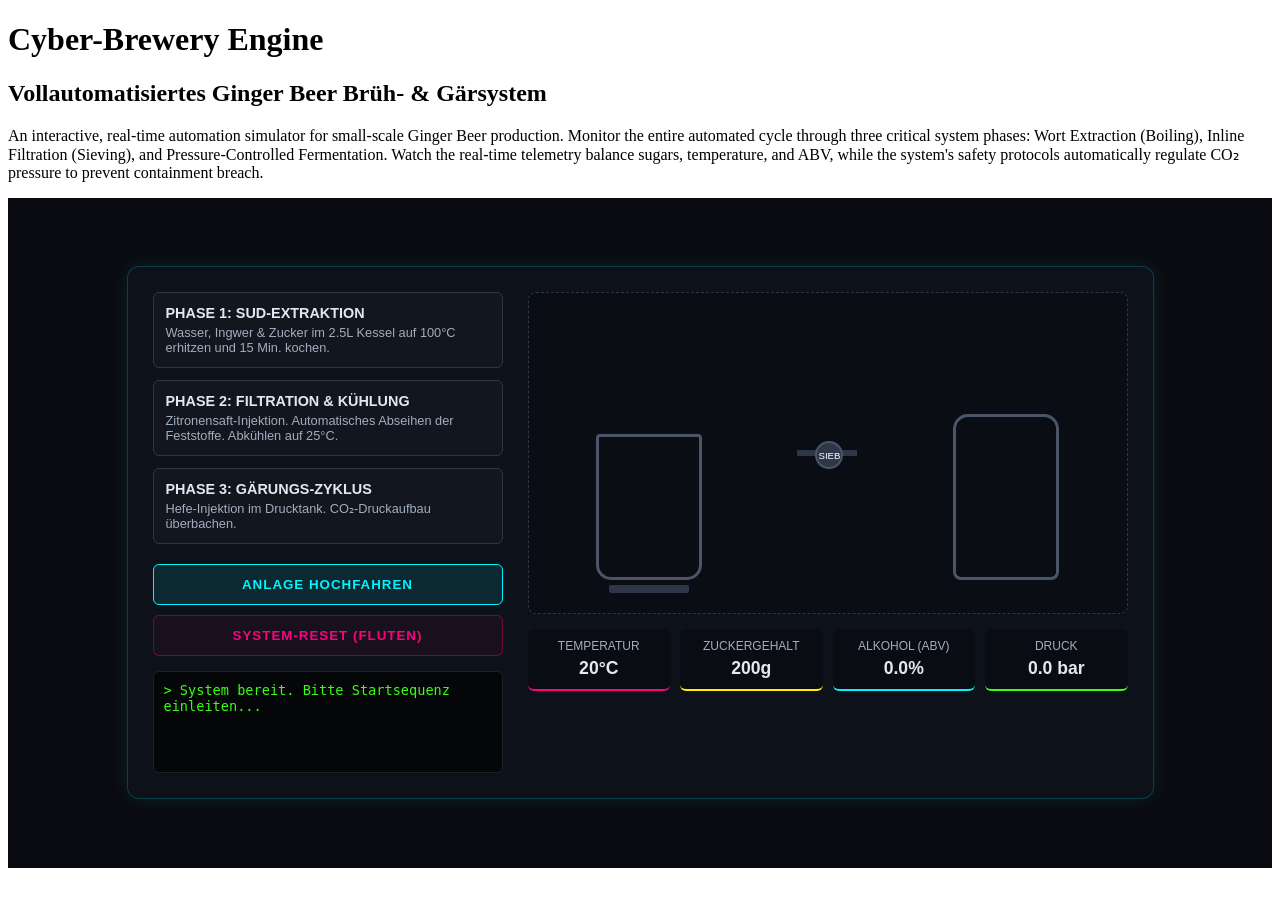
<file: pages/brewsim.html>
<!DOCTYPE html>
<html lang="de">

<head>
    <meta charset="UTF-8">
    <title>Cyber-Brewery: Ginger Beer Automation</title>
    <style class="dynamic-style">
        :root {
            --bg-color: #0a0b10;
            --panel-color: #0d111a;
            --neon-cyan: #00f3ff;
            --neon-pink: #ff007f;
            --neon-green: #39ff14;
            --neon-yellow: #ffee00;
            --text: #e2e8f0;
        }

        .center-grid {

            justify-content: center;
            background-color: var(--bg-color);
            color: var(--text);
            font-family: 'Segoe UI', Tahoma, Geneva, Verdana, sans-serif;
            margin: 0;
            padding: 20px;
            display: flex;
            flex-direction: column;
            align-items: center;
            /* Vertikal */
            height: 70vh;
            overflow: hidden;
        }


        .subtitle {
            color: #a0aec0;
            margin-bottom: 25px;
            text-transform: uppercase;
            font-size: 0.85rem;
            letter-spacing: 1px;
        }

        .grid-container {
            display: grid;
            grid-template-columns: 350px 600px;
            gap: 25px;
            background: var(--panel-color);
            padding: 25px;
            border-radius: 12px;
            border: 1px solid rgba(0, 243, 255, 0.2);
            box-shadow: 0 0 20px rgba(0, 243, 255, 0.1);
        }

        .phase-list {
            display: flex;
            flex-direction: column;
            gap: 12px;
            margin-bottom: 20px;
        }

        .phase-card {
            background: rgba(255, 255, 255, 0.02);
            border: 1px solid #2d3748;
            padding: 12px;
            border-radius: 6px;
            transition: all 0.3s;
        }

        .phase-card.active {
            border-color: var(--neon-cyan);
            background: rgba(0, 243, 255, 0.05);
            box-shadow: inset 0 0 10px rgba(0, 243, 255, 0.1);
        }

        .phase-card.active .phase-title {
            color: var(--neon-cyan);
        }

        .phase-card.done {
            border-color: var(--neon-green);
            opacity: 0.6;
        }

        .phase-card.done .phase-title {
            color: var(--neon-green);
        }

        .phase-title {
            font-weight: bold;
            font-size: 0.9rem;
            text-transform: uppercase;
            margin-bottom: 4px;
        }

        .phase-desc {
            font-size: 0.8rem;
            color: #a0aec0;
        }

        .button-group {
            display: flex;
            flex-direction: column;
            gap: 10px;
        }

        button {
            width: 100%;
            padding: 12px;
            background: rgba(0, 243, 255, 0.1);
            border: 1px solid var(--neon-cyan);
            color: var(--neon-cyan);
            font-weight: bold;
            text-transform: uppercase;
            letter-spacing: 1px;
            border-radius: 6px;
            cursor: pointer;
            transition: all 0.3s;
        }

        button:hover:not(:disabled) {
            background: var(--neon-cyan);
            color: black;
            box-shadow: 0 0 15px var(--neon-cyan);
        }

        button:disabled {
            border-color: #2d3748;
            color: #4a5568;
            cursor: not-allowed;
            background: none;
            box-shadow: none;
        }

        #btn-reset {
            background: rgba(255, 0, 127, 0.05);
            border-color: rgba(255, 0, 127, 0.4);
            color: var(--neon-pink);
        }

        #btn-reset:hover:not(:disabled) {
            background: var(--neon-pink);
            color: black;
            box-shadow: 0 0 15px var(--neon-pink);
            border-color: var(--neon-pink);
        }

        .brew-factory {
            display: flex;
            justify-content: space-around;
            align-items: flex-end;
            height: 280px;
            background: rgba(0, 0, 0, 0.2);
            border-radius: 8px;
            padding: 20px;
            border: 1px dashed #2d3748;
            position: relative;
        }

        .tank {
            width: 100px;
            height: 140px;
            border: 3px solid #4a5568;
            border-radius: 4px 4px 15px 15px;
            position: relative;
            overflow: hidden;
            display: flex;
            flex-direction: column;
            justify-content: flex-end;
            transition: border-color 0.3s, background 0.3s;
        }

        .tank-label {
            position: absolute;
            top: -25px;
            width: 100%;
            text-align: center;
            font-size: 0.75rem;
            color: #a0aec0;
            text-transform: uppercase;
        }

        .fluid {
            width: 100%;
            height: 0%;
            transition: height 0.1s linear, background-color 0.5s;
            position: relative;
        }

        #fluid-brew {
            background: rgba(212, 143, 56, 0.8);
        }

        #fluid-ferment {
            background: rgba(229, 185, 105, 0.8);
        }

        .heater {
            width: 80px;
            height: 8px;
            background: #2d3748;
            margin-top: 5px;
            border-radius: 2px;
            transition: background 0.5s, box-shadow 0.5s;
        }

        .heater.hot {
            background: var(--neon-pink);
            box-shadow: 0 0 10px var(--neon-pink);
        }

        .pipe-line {
            width: 60px;
            height: 6px;
            background: #2d3748;
            align-self: center;
            position: relative;
        }

        .pipe-line.active {
            background: var(--neon-cyan);
        }

        .filter-node {
            width: 24px;
            height: 24px;
            background: #2d3748;
            border: 2px solid #4a5568;
            border-radius: 50%;
            position: absolute;
            top: -9px;
            left: 18px;
            font-size: 0.6rem;
            display: flex;
            align-items: center;
            justify-content: center;
            color: white;
            transition: border-color 0.3s, color 0.3s;
        }

        .filter-node.active {
            border-color: var(--neon-green);
            color: var(--neon-green);
            font-weight: bold;
        }

        .console-log {
            background: #050608;
            border: 1px solid #1a202c;
            padding: 10px;
            border-radius: 6px;
            height: 80px;
            margin-top: 15px;
            font-family: monospace;
            font-size: 0.85rem;
            color: var(--neon-green);
            overflow-y: auto;
        }

        .stats-grid {
            display: grid;
            grid-template-columns: repeat(4, 1fr);
            gap: 10px;
            margin-top: 15px;
        }

        .stat-box {
            background: rgba(0, 0, 0, 0.3);
            padding: 10px;
            border-radius: 6px;
            text-align: center;
            border-bottom: 2px solid #2d3748;
        }

        .stat-box span {
            display: block;
            font-size: 0.75rem;
            color: #a0aec0;
            text-transform: uppercase;
            margin-bottom: 5px;
        }

        .stat-box div {
            font-size: 1.1rem;
            font-weight: bold;
        }
    </style>
</head>

<body>

    <h1>Cyber-Brewery Engine</h1>

    <h2>Vollautomatisiertes Ginger Beer Brüh- & Gärsystem</h2>

    <p>An interactive, real-time automation simulator for small-scale Ginger Beer production.
        Monitor the entire automated cycle through three critical system phases: Wort Extraction (Boiling), Inline
        Filtration (Sieving), and Pressure-Controlled Fermentation. Watch the real-time telemetry balance sugars,
        temperature, and ABV, while the system's safety protocols automatically regulate CO₂ pressure to prevent
        containment breach.</p>

    <div class="center-grid">
        <div class="grid-container">
            <div class="left-panel">
                <div class="phase-list">
                    <div class="phase-card" id="card-p1">
                        <div class="phase-title">Phase 1: Sud-Extraktion</div>
                        <div class="phase-desc">Wasser, Ingwer & Zucker im 2.5L Kessel auf 100°C erhitzen und 15 Min.
                            kochen.</div>
                    </div>
                    <div class="phase-card" id="card-p2">
                        <div class="phase-title">Phase 2: Filtration & Kühlung</div>
                        <div class="phase-desc">Zitronensaft-Injektion. Automatisches Abseihen der Feststoffe. Abkühlen
                            auf 25°C.</div>
                    </div>
                    <div class="phase-card" id="card-p3">
                        <div class="phase-title">Phase 3: Gärungs-Zyklus</div>
                        <div class="phase-desc">Hefe-Injektion im Drucktank. CO₂-Druckaufbau überbachen.</div>
                    </div>
                </div>

                <div class="button-group">
                    <button id="btn-action" onclick="startSystem()">Anlage Hochfahren</button>
                    <button id="btn-reset" onclick="resetSystem()">System-Reset (Fluten)</button>
                </div>

                <div class="console-log" id="system-log">> System bereit. Bitte Startsequenz einleiten...</div>
            </div>

            <div class="right-panel">
                <div class="brew-factory">
                    <div style="display:flex; flex-direction:column; align-items:center;">
                        <div class="tank" id="tank-brew">
                            <div class="tank-label">2.5L Kessel</div>
                            <div class="fluid" id="fluid-brew"></div>
                        </div>
                        <div class="heater" id="pot-heater"></div>
                    </div>

                    <div class="pipe-line" id="pipe-1">
                        <div class="filter-node" id="filter">SIEB</div>
                    </div>

                    <div style="display:flex; flex-direction:column; align-items:center;">
                        <div class="tank" id="tank-ferment" style="height: 160px; border-radius: 15px 15px 8px 8px;">
                            <div class="tank-label">Drucktank</div>
                            <div class="fluid" id="fluid-ferment"></div>
                        </div>
                        <div style="height:13px;"></div>
                    </div>
                </div>

                <div class="stats-grid">
                    <div class="stat-box" style="border-color: var(--neon-pink)"><span>Temperatur</span>
                        <div id="v-temp">20°C</div>
                    </div>
                    <div class="stat-box" style="border-color: var(--neon-yellow)"><span>Zuckergehalt</span>
                        <div id="v-sugar">200g</div>
                    </div>
                    <div class="stat-box" style="border-color: var(--neon-cyan)"><span>Alkohol (ABV)</span>
                        <div id="v-alcohol">0.0%</div>
                    </div>
                    <div class="stat-box" style="border-color: var(--neon-green)"><span>Druck</span>
                        <div id="v-pressure">0.0 bar</div>
                    </div>
                </div>
            </div>
        </div>

    </div>

    <script>
        let currentPhase = 0;
        let timer = null;

        // Sensordaten Struktur
        let app = {
            temp: 20,
            sugar: 200,
            alcohol: 0,
            pressure: 0,
            brewVolume: 0,
            fermentVolume: 0,
            minutesPassed: 0
        };

        const log = document.getElementById('system-log');

        function writeLog(text) {
            log.innerHTML = `&gt; ${text}<br>` + log.innerHTML;
        }

        function updateUI() {
            document.getElementById('v-temp').innerText = Math.round(app.temp) + "°C";
            document.getElementById('v-sugar').innerText = Math.round(app.sugar) + "g";
            document.getElementById('v-alcohol').innerText = app.alcohol.toFixed(1) + "%";
            document.getElementById('v-pressure').innerText = app.pressure.toFixed(1) + " bar";

            document.getElementById('fluid-brew').style.height = app.brewVolume + "%";
            document.getElementById('fluid-ferment').style.height = app.fermentVolume + "%";
        }

        function startSystem() {
            document.getElementById('btn-action').disabled = true;
            runPhase1();
        }

        // PHASE 1: KOCHEN
        function runPhase1() {
            currentPhase = 1;
            document.getElementById('card-p1').className = 'phase-card active';
            document.getElementById('pot-heater').classList.add('hot');
            writeLog("Befülle 2.5L Kessel mit 1.8L Wasser, Ingwer & Zucker...");

            app.brewVolume = 80;
            updateUI();

            timer = setInterval(() => {
                if (app.temp < 100) {
                    app.temp += 5;
                    if (app.temp >= 100) writeLog("Siedepunkt erreicht. Koche Extrakt für 15 Minuten...");
                } else {
                    app.minutesPassed++;
                    if (app.minutesPassed >= 15) {
                        clearInterval(timer);
                        document.getElementById('card-p1').className = 'phase-card done';
                        document.getElementById('pot-heater').classList.remove('hot');
                        runPhase2();
                    }
                }
                updateUI();
            }, 100);
        }

        // PHASE 2: SIEBEN & KÜHLEN
        function runPhase2() {
            currentPhase = 2;
            document.getElementById('card-p2').className = 'phase-card active';
            writeLog("Kochende Phase beendet. Injektiere Zitronensaft...");
            writeLog("Öffne Transferventile. Starte Filtration über Maschensieb...");

            document.getElementById('pipe-1').classList.add('active');
            document.getElementById('filter').classList.add('active');

            timer = setInterval(() => {
                if (app.brewVolume > 0) {
                    app.brewVolume -= 5;
                    app.fermentVolume += 5;
                } else {
                    document.getElementById('pipe-1').classList.remove('active');
                    document.getElementById('filter').classList.remove('active');

                    if (app.temp > 25) {
                        app.temp -= 3;
                        if (app.temp <= 30 && app.temp > 25) writeLog("Temperatur fällt unter kritischen Wert. Bereite Hefe-Injektion vor...");
                    } else {
                        clearInterval(timer);
                        document.getElementById('card-p2').className = 'phase-card done';
                        runPhase3();
                    }
                }
                updateUI();
            }, 100);
        }

        // PHASE 3: HEFE & GÄRUNG
        function runPhase3() {
            currentPhase = 3;
            document.getElementById('card-p3').className = 'phase-card active';
            writeLog("Injektiere 1/4 TL Trockenhefe in den Drucktank.");
            writeLog("Drucktank hermetisch versiegelt. Fermentation initiiert...");

            app.minutesPassed = 0;

            timer = setInterval(() => {
                app.minutesPassed += 2;

                if (app.sugar > 15) {
                    let rate = 1.5;
                    app.sugar -= rate;
                    app.alcohol += rate * 0.025;
                    app.pressure += rate * 0.035;

                    if (Math.random() < 0.4) createFermentBubble();
                }

                updateUI();

                if (app.pressure >= 2.5 && app.pressure < 4.0) {
                    writeLog("Kritischer Druck erreicht! Aktiviere Kühlschrank-Modus (Gärstopp)...");
                    app.temp = 8;
                }

                if (app.temp === 8) {
                    clearInterval(timer);
                    writeLog("⚡ Prozedur erfolgreich! Gärung gestoppt. Alkohol: " + app.alcohol.toFixed(1) + "% | Druck stabil bei: " + app.pressure.toFixed(1) + " bar.");
                    document.getElementById('card-p3').className = 'phase-card done';
                    document.getElementById('tank-ferment').style.borderColor = "var(--neon-green)";
                    document.getElementById('tank-ferment').style.background = "rgba(57, 255, 20, 0.05)";
                }

                if (app.pressure >= 4.5) {
                    clearInterval(timer);
                    writeLog("💥 SYSTEMFEHLER: DRUCKTANK EXPLODIERT! Gärstopp versäumt.");
                    document.getElementById('tank-ferment').style.borderColor = "var(--neon-pink)";
                    document.getElementById('tank-ferment').style.background = "rgba(255, 0, 127, 0.2)";
                    document.getElementById('card-p3').className = 'phase-card done';
                }

            }, 200);
        }

        function createFermentBubble() {
            const f = document.getElementById('fluid-ferment');
            const b = document.createElement('div');
            b.style.position = "absolute";
            b.style.background = "rgba(255,255,255,0.4)";
            b.style.borderRadius = "50%";
            let size = Math.random() * 5 + 2;
            b.style.width = size + "px";
            b.style.height = size + "px";
            b.style.left = Math.random() * 90 + "px";
            b.style.bottom = "0px";

            f.appendChild(b);

            let pos = 0;
            let bubbleTimer = setInterval(() => {
                pos += 2;
                b.style.transform = `translateY(-${pos}px)`;
                if (pos > 100) { clearInterval(bubbleTimer); b.remove(); }
            }, 20);
        }

        // NEU: DER RESET-PROZESS OHNE RELOAD
        function resetSystem() {
            // 1. Alle aktiven Interval-Timer killen
            clearInterval(timer);

            // 2. Variablen komplett zurücksetzen
            app.temp = 20;
            app.sugar = 200;
            app.alcohol = 0;
            app.pressure = 0;
            app.brewVolume = 0;
            app.fermentVolume = 0;
            app.minutesPassed = 0;
            currentPhase = 0;

            // 3. UI-Elemente bereinigen (Farben & Flüssigkeiten)
            updateUI();

            // Heizelemente und Rohre abschalten
            document.getElementById('pot-heater').className = 'heater';
            document.getElementById('pipe-1').className = 'pipe-line';
            document.getElementById('filter').className = 'filter-node';

            // Tank-Designs zurücksetzen
            const tankFerment = document.getElementById('tank-ferment');
            tankFerment.style.borderColor = "#4a5568";
            tankFerment.style.background = "none";
            document.getElementById('fluid-ferment').innerHTML = ""; // Bläschen löschen

            // 4. Phasen-Karten zurücksetzen
            document.getElementById('card-p1').className = 'phase-card';
            document.getElementById('card-p2').className = 'phase-card';
            document.getElementById('card-p3').className = 'phase-card';

            // 5. Start-Button wieder freigeben
            document.getElementById('btn-action').disabled = false;

            // 6. Konsole leeren und Neustart vermerken
            log.innerHTML = "> System gereinigt & zurückgesetzt. Bereit für neue Sequenz.";
        }
    </script>
</body>

</html>
</file>
